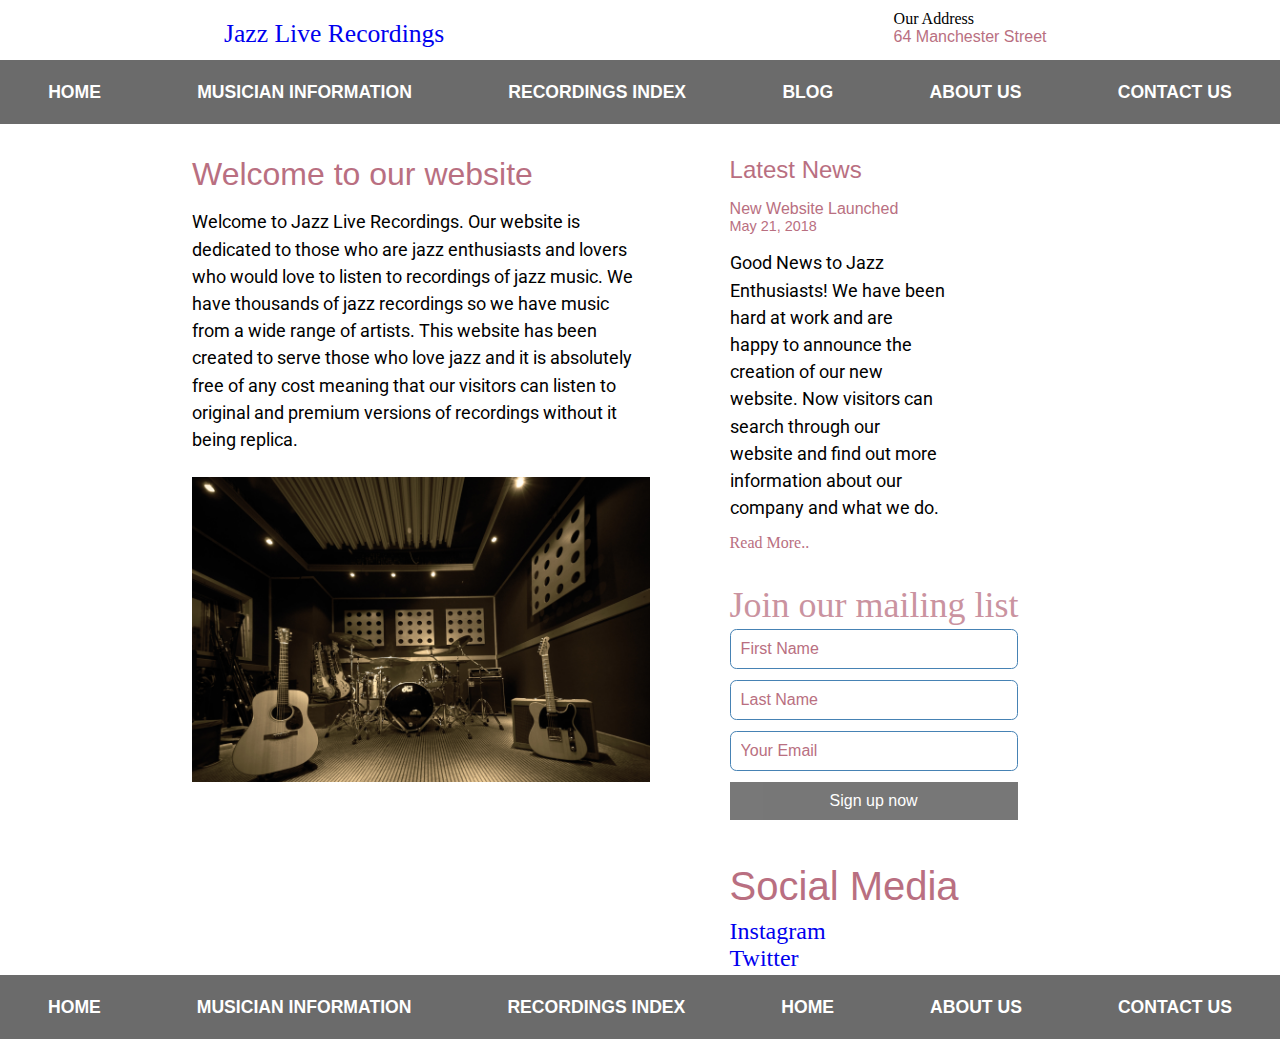
<file: index.html>
<!doctype html>
<html>
<head>
<meta charset="utf-8">
<meta name="viewport" content="width=device-width, initial-scale=1">
<meta http-equiv="X-UA-Compatible" content="IE=edge">
<meta name="Keywords" content="jazz live, jazz, jazz lovers, recordings, index, recordings index, hiromi, concert, stage">
<meta name="Description" content="This website has been created for jazz lovers and it is absoultetly free of any cost. click on our index page to listen to some live jazz recordings.">	
<title>Jazzlive Recordings | Home</title>
<link href="https://fonts.googleapis.com/css?family=Roboto:100" rel="stylesheet">
<link rel="stylesheet" href="css/stylesheet.css">
</head>
<body>
	<header id="header">
		<h1><a href="index.html">Jazz Live Recordings</a></h1>
		<div id="address">
			<h2>Our Address</h2>
			<h2 class="red-colour one-font-type">64 Manchester Street</h2>
		</div>
	</header>

	<nav class="nav-collapse">
		<ul>
			<li><a href="index.html">Home</a></li>
			<li><a href="musician-information.html">Musician Information</a></li>
			<li><a href="recordings-index.html">Recordings index</a></li>
			<li><a href="blog.html">Blog</a></li>
			<li><a href="about-us.html">About Us</a></li>
			<li><a href="contact-us.html">Contact Us</a></li>
		</ul>
	</nav>

	<div class="main-content">
		<main>
			<h1 class="red-colour one-font-type" id="welcome-text">Welcome to our website</h1>
			<p>Welcome to Jazz Live Recordings. Our website is dedicated to those who are jazz enthusiasts and lovers who would love to listen to recordings of jazz music. We have thousands of jazz recordings so we have music from a wide range of artists. This website has been created to serve those who love jazz and it is absolutely free of any cost meaning that our visitors can listen to original and premium versions of recordings without it being replica.</p>
			<img id="home-page-image" src="images/jazz studio.jpg" alt="image of a jazz studio with instruments">
		</main>

		<sidebar>
			<div id="mobile-display">
				<div id="top-sidebar">
					<h1 class="red-colour one-font-type" id="latest-news">Latest News</h1>
					<h2 class="red-colour one-font-type">New Website Launched</h2>
					<h3 class="red-colour one-font-type">May 21, 2018</h3>
					<p>Good News to Jazz Enthusiasts! We have been hard at work and are happy to announce the creation of our new website. Now visitors can search through our website and find out more information about our company and what we do.</p>
					<h2 id="read-more"><a href="placeholder.html">Read More..</a></h2>
				</div>

				<div id="bottom-sidebar">
					

					<form action="process.php">
						<h1 id="heading-style">Join our mailing list</h1>
						<input type="text" name="name" placeholder="First Name" required id="firstnameinput">
						<input type="text" name="name" placeholder="Last Name" required id="nameInput">
						<input type="text" name="email" placeholder="Your Email" required id="emailInput">
						<input type="submit" class="button" value="Sign up now"/>
					</form>
				</div>	
			</div>
			<div id="social-mobile">
				<h1 id="social-media" class="red-colour one-font-type">Social Media</h1>
				<ul id="social-links">
					<li><a  href="https://www.instagram.com" target="_blank">Instagram</a></li>
					<li><a  href="https://twitter.com" target="_blank">Twitter</a></li>
				</ul>
			</div>
		</sidebar>
	</div>

	<footer>
		<ul>
			<li><a href="placeholder.html">Home</a></li>
			<li><a href="placeholder.html">Musician Information</a></li>
			<li><a href="placeholder.html">Recordings index</a></li>
			<li><a href="placeholder.html">Home</a></li>
			<li><a href="placeholder.html">About US</a></li>
			<li><a href="placeholder.html">Contact US</a></li>
		</ul>
	</footer>
</body>
</html>
</file>
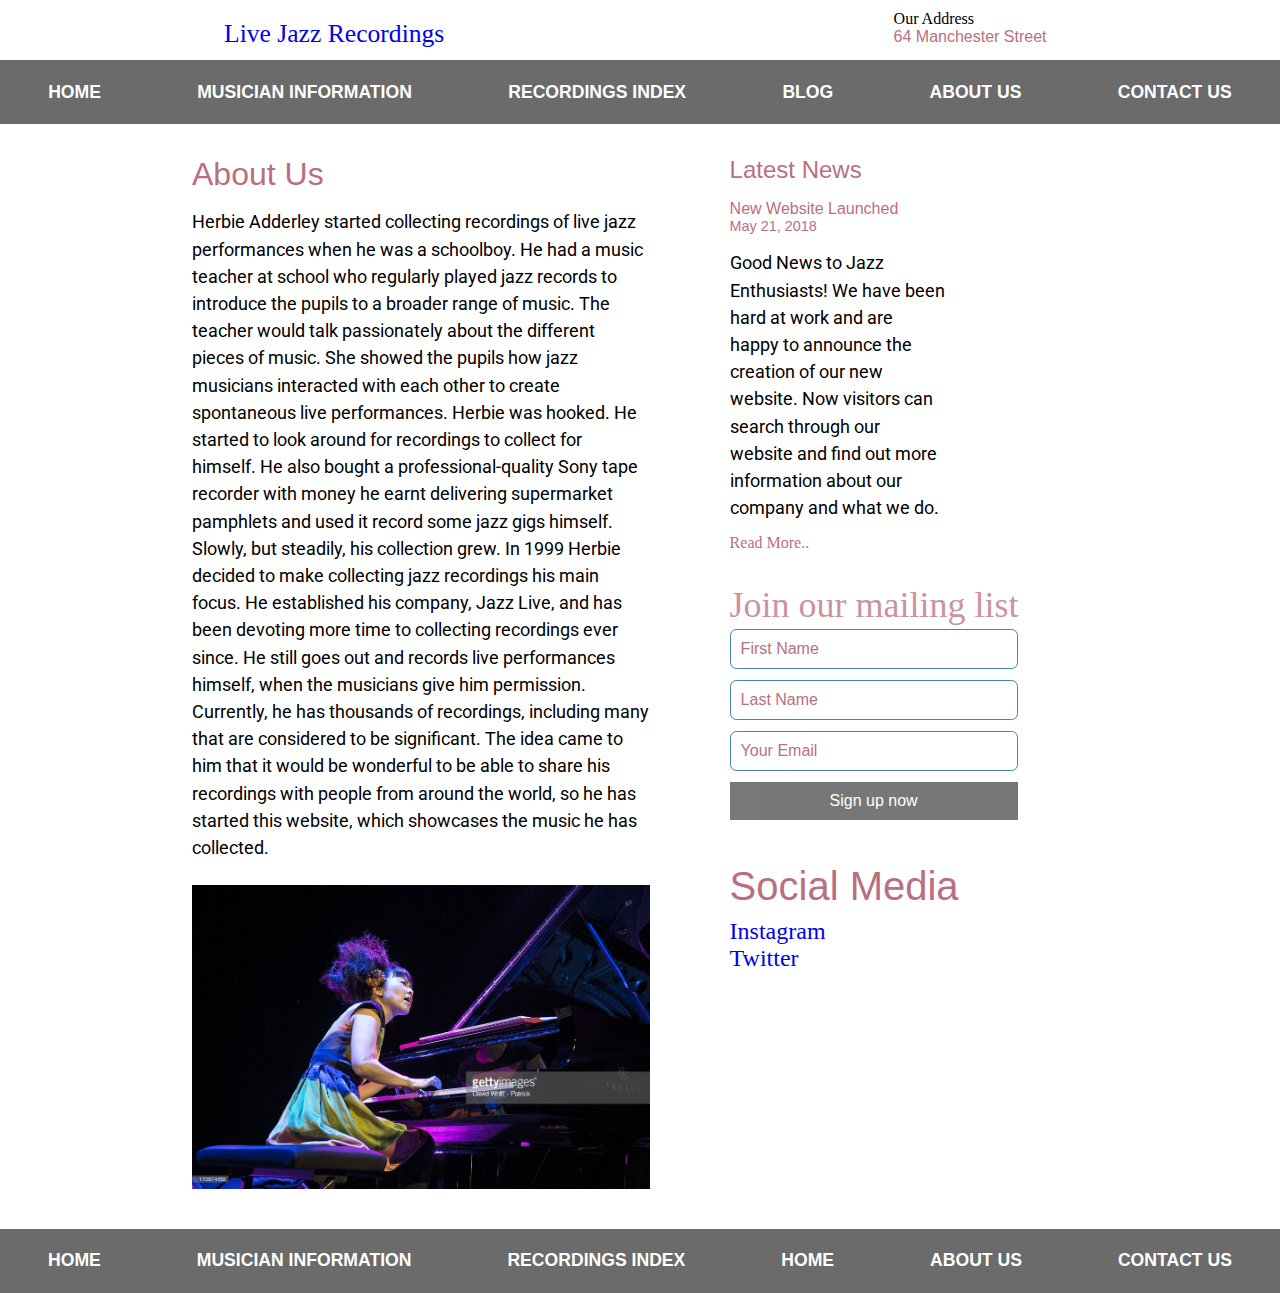
<file: about-us.html>
<!doctype html>
<html>
<head>
<meta charset="utf-8">
<meta name="viewport" content="width=device-width, initial-scale=1">
<meta name="viewport" content="width=device-width, initial-scale=1">
<meta http-equiv="X-UA-Compatible" content="IE=edge">
<meta name="Keywords" content="jazz live, jazz, jazz lovers, recordings, index, recordings index, hiromi, concert, stage">
<meta name="Description" content="This website has been created for jazz lovers and it is absoultetly free of any cost. click on our index page to listen to some live jazz recordings.">		
<title>Jazzlive Recordings | About US</title>
<link href="https://fonts.googleapis.com/css?family=Roboto:100" rel="stylesheet">
<link rel="stylesheet" href="css/stylesheet.css">
</head>
<body id="about-us">
	<header id="header">
		<h1><a href="index.html">Live Jazz Recordings</a></h1>
		<div id="address">
			<h2>Our Address</h2>
			<h2 class="red-colour one-font-type">64 Manchester Street</h2>
		</div>
	</header>

	<nav>
		<ul>
			<li><a href="index.html">Home</a></li>
			<li><a href="Musician Information.html" target="_blank">Musician Information</a></li>
			<li><a href="Recordings index.html" target="_blank">Recordings index</a></li>
			<li><a href="Blog.html" target="_blank">Blog</a></li>
			<li><a href="About Us.html" target="_blank">About Us</a></li>
			<li><a href="Contact Us.html" target="_blank">Contact Us</a></li>
		</ul>
	</nav>

	<div class="main-content">
		<main>
			<h1 class="red-colour one-font-type" id="welcome-text">About Us</h1>
			<p>Herbie Adderley started collecting recordings of live jazz performances when he was a schoolboy. He had a music teacher at school who regularly played jazz records to introduce the pupils to a broader range of music. The teacher would talk passionately about the different pieces of music. She showed the pupils how jazz musicians interacted with each other to create spontaneous live performances. Herbie was hooked. He started to look around for recordings to collect for himself. He also bought a professional-quality Sony tape recorder with money he earnt delivering supermarket pamphlets and used it record some jazz gigs himself. Slowly, but steadily, his collection grew.

			In 1999 Herbie decided to make collecting jazz recordings his main focus. He established his company, Jazz Live, and has been devoting more time to collecting recordings ever since. He still goes out and records live performances himself, when the musicians give him permission. Currently, he has thousands of recordings, including many that are considered to be significant. The idea came to him that it would be wonderful to be able to share his recordings with people from around the world, so he has started this website, which showcases the music he has collected.</p>
			<img src="images/170874552.jpg" alt="example">
		</main>

		<sidebar>
			<h1 class="red-colour one-font-type" id="latest-news">Latest News</h1>
			<h2 class="red-colour one-font-type">New Website Launched</h2>
			<h3 class="red-colour one-font-type">May 21, 2018</h3>
			<p>Good News to Jazz Enthusiasts! We have been hard at work and are happy to announce the creation of our new website. Now visitors can search through our website and find out more information about our company and what we do.</p>
			<h2 id="read-more"><a href="placeholder.html">Read More..</a></h2>


			<h1 id="heading-style">Join our mailing list</h1>

    		<form action="process.php">
				<input type="text" name="name" placeholder="First Name" required id="firstnameinput">
				<input type="text" name="name" placeholder="Last Name" required id="nameInput">
				<input type="text" name="email" placeholder="Your Email" required id="emailInput">
				<input type="submit" class="button" value="Sign up now"/>
    		</form>

    		<h1 id="social-media" class="red-colour one-font-type">Social Media</h1>
    		<ul id="social-links">
    			<li><a href="https://www.instagram.com" target="_blank">Instagram</a></li>
    			<li><a href="https://twitter.com" target="_blank">Twitter</a></li>
    		</ul>
		</sidebar>
	</div>

	<footer>
		<ul>
			<li><a href="placeholder.html">Home</a></li>
			<li><a href="placeholder.html">Musician Information</a></li>
			<li><a href="placeholder.html">Recordings index</a></li>
			<li><a href="placeholder.html">Home</a></li>
			<li><a href="placeholder.html">About US</a></li>
			<li><a href="placeholder.html">Contact US</a></li>
		</ul>
	</footer>
</body>
</html>
</file>
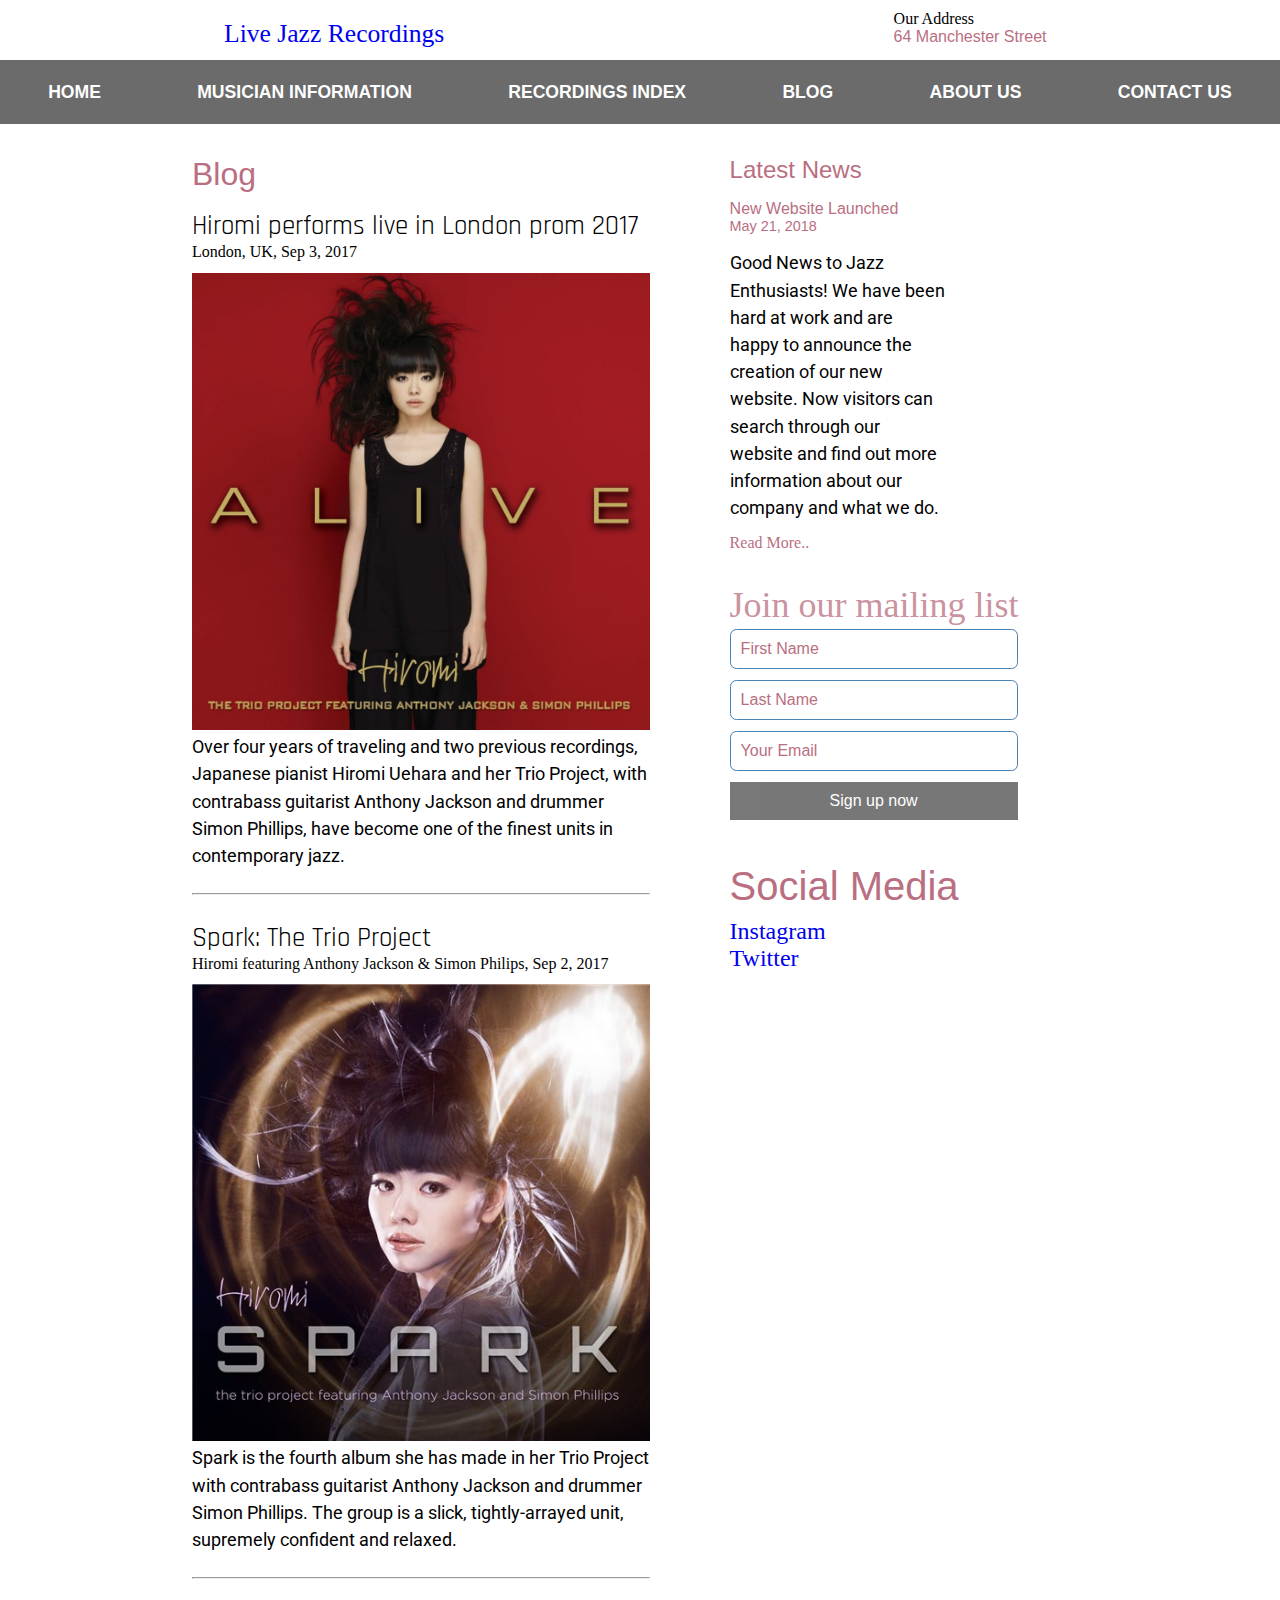
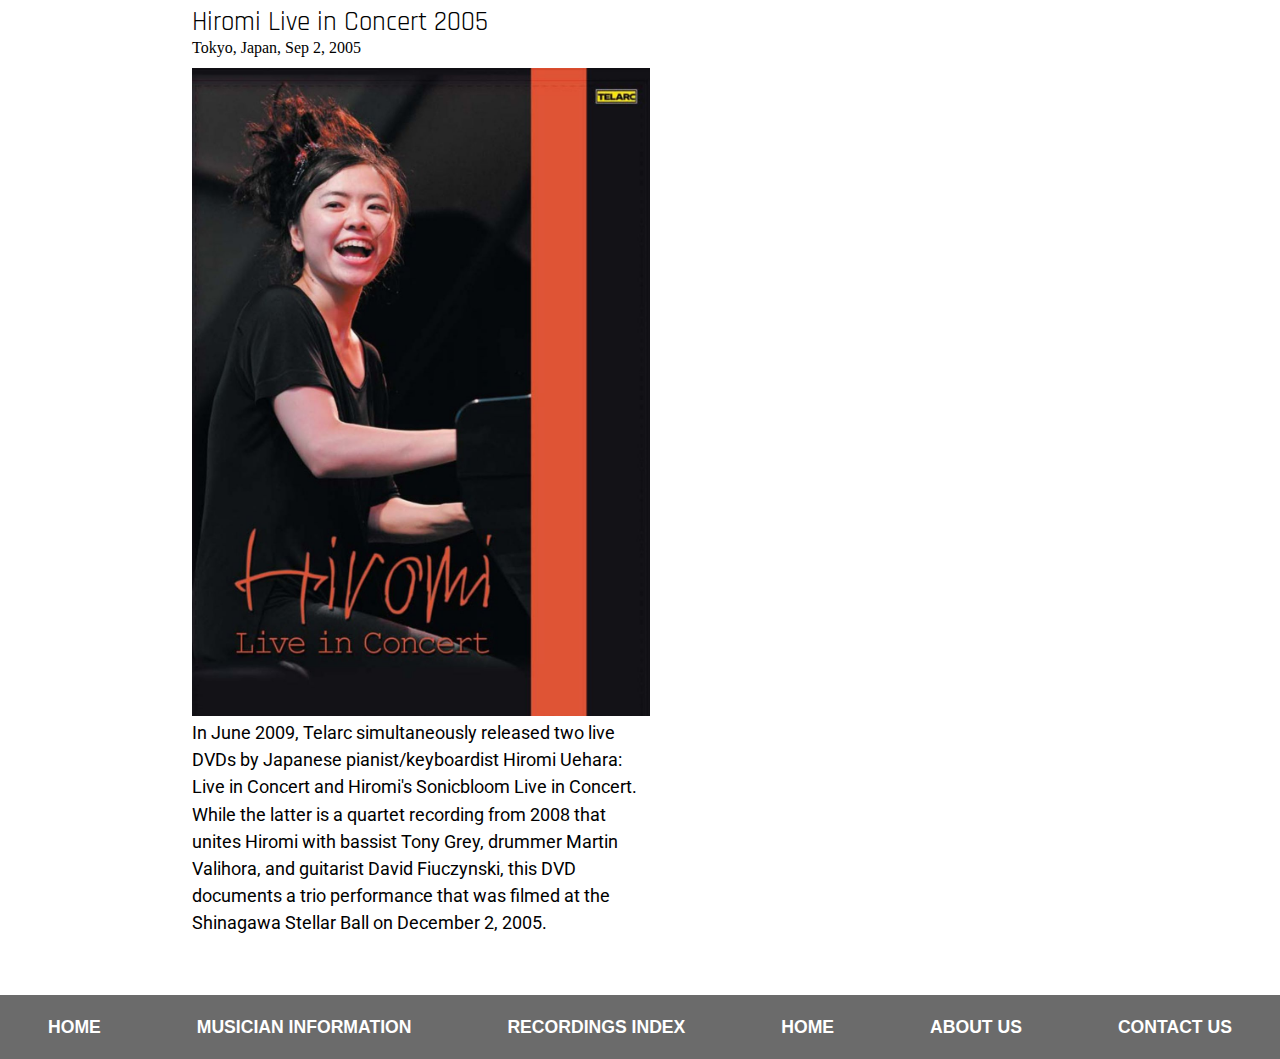
<file: blog.html>
<!doctype html>
<html>
<head>
<meta charset="utf-8">
<meta name="viewport" content="width=device-width, initial-scale=1">
<meta http-equiv="X-UA-Compatible" content="IE=edge">
<meta name="Keywords" content="jazz live, jazz, jazz lovers, recordings, index, recordings index, hiromi, concert, stage">
<meta name="Description" content="This website has been created for jazz lovers and it is absoultetly free of any cost. click on our index page to listen to some live jazz recordings.">	
<title>Jazzlive Recordings | Blog</title>
<link href="https://fonts.googleapis.com/css?family=Roboto:100" rel="stylesheet">
<link href="https://fonts.googleapis.com/css?family=Rajdhani" rel="stylesheet">
<link rel="stylesheet" href="css/stylesheet.css">
</head>
<body id="about-us">
	<header id="header">
		<h1><a href="index.html">Live Jazz Recordings</a></h1>
		<div id="address">
			<h2>Our Address</h2>
			<h2 class="red-colour one-font-type">64 Manchester Street</h2>
		</div>
	</header>

	<nav>
		<ul>
			<li><a href="index.html">Home</a></li>
			<li><a href="musician-information.html" target="_blank">Musician Information</a></li>
			<li><a href="recordings-index.html" target="_blank">Recordings index</a></li>
			<li><a href="Blog.html" target="_blank">Blog</a></li>
			<li><a href="about-us.html" target="_blank">About Us</a></li>
			<li><a href="Contact Us.html" target="_blank">Contact Us</a></li>
		</ul>
	</nav>

	<div class="main-content">
		<main>
			<h1 class="red-colour one-font-type" id="welcome-text">Blog</h1>
			<div class="row">
  				<div class="leftcolumn">
    				<div class="card">
						<h2 class="blog-headings">Hiromi performs live in London prom 2017</h2>
						<h5>London, UK, Sep 3, 2017</h5>
      					<img src="images/MI0003735553.jpg" alt="Hiromi live trio 2014">
      					<p>Over four years of traveling and two previous recordings, Japanese pianist Hiromi Uehara and her Trio Project, with contrabass guitarist Anthony Jackson and drummer Simon Phillips, have become one of the finest units in contemporary jazz.</p>
    				</div>
    				<hr>
    				<br>
					<div class="card">
						<h2 class="blog-headings">Spark: The Trio Project</h2>
						<h5>Hiromi featuring Anthony Jackson & Simon Philips, Sep 2, 2017</h5>
						<img src="images/Hiromi-Uehara-The-Trio-Project-feat.-Anthony-Jackson-Simon-Phillips-Spark-2016.jpg" alt="Hiromi spark project cover">
						<p>Spark is the fourth album she has made in her Trio Project with contrabass guitarist Anthony Jackson and drummer Simon Phillips. The group is a slick, tightly-arrayed unit, supremely confident and relaxed.</p>
					</div>
					<hr>
					<br>
					<div class="card">
						<h2 class="blog-headings">Hiromi Live in Concert 2005</h2>
						<h5>Tokyo, Japan, Sep 2, 2005</h5>
						<img src="images/MI0002549215.jpg" alt="Hiromi project cover">
						<p>In June 2009, Telarc simultaneously released two live DVDs by Japanese pianist/keyboardist Hiromi Uehara: Live in Concert and Hiromi's Sonicbloom Live in Concert. While the latter is a quartet recording from 2008 that unites Hiromi with bassist Tony Grey, drummer Martin Valihora, and guitarist David Fiuczynski, this DVD documents a trio performance that was filmed at the Shinagawa Stellar Ball on December 2, 2005.</p>
					</div>
			  </div>
			</div>
		</main>

		<sidebar>
			<h1 class="red-colour one-font-type" id="latest-news">Latest News</h1>
			<h2 class="red-colour one-font-type">New Website Launched</h2>
			<h3 class="red-colour one-font-type">May 21, 2018</h3>
			<p>Good News to Jazz Enthusiasts! We have been hard at work and are happy to announce the creation of our new website. Now visitors can search through our website and find out more information about our company and what we do.</p>
			<h2 id="read-more"><a href="placeholder.html">Read More..</a></h2>


			<h1 id="heading-style">Join our mailing list</h1>

    		<form action="process.php">
				<input type="text" name="name" placeholder="First Name" required id="firstnameinput">
				<input type="text" name="name" placeholder="Last Name" required id="nameInput">
				<input type="text" name="email" placeholder="Your Email" required id="emailInput">
				<input type="submit" class="button" value="Sign up now"/>
    		</form>

    		<h1 id="social-media" class="red-colour one-font-type">Social Media</h1>
    		<ul id="social-links">
    			<li><a href="https://www.instagram.com" target="_blank">Instagram</a></li>
    			<li><a href="https://twitter.com" target="_blank">Twitter</a></li>
    		</ul>
		</sidebar>
	</div>

	<footer>
		<ul>
			<li><a href="placeholder.html">Home</a></li>
			<li><a href="placeholder.html">Musician Information</a></li>
			<li><a href="placeholder.html">Recordings index</a></li>
			<li><a href="placeholder.html">Home</a></li>
			<li><a href="placeholder.html">About US</a></li>
			<li><a href="placeholder.html">Contact US</a></li>
		</ul>
	</footer>
</body>
</html>
</file>
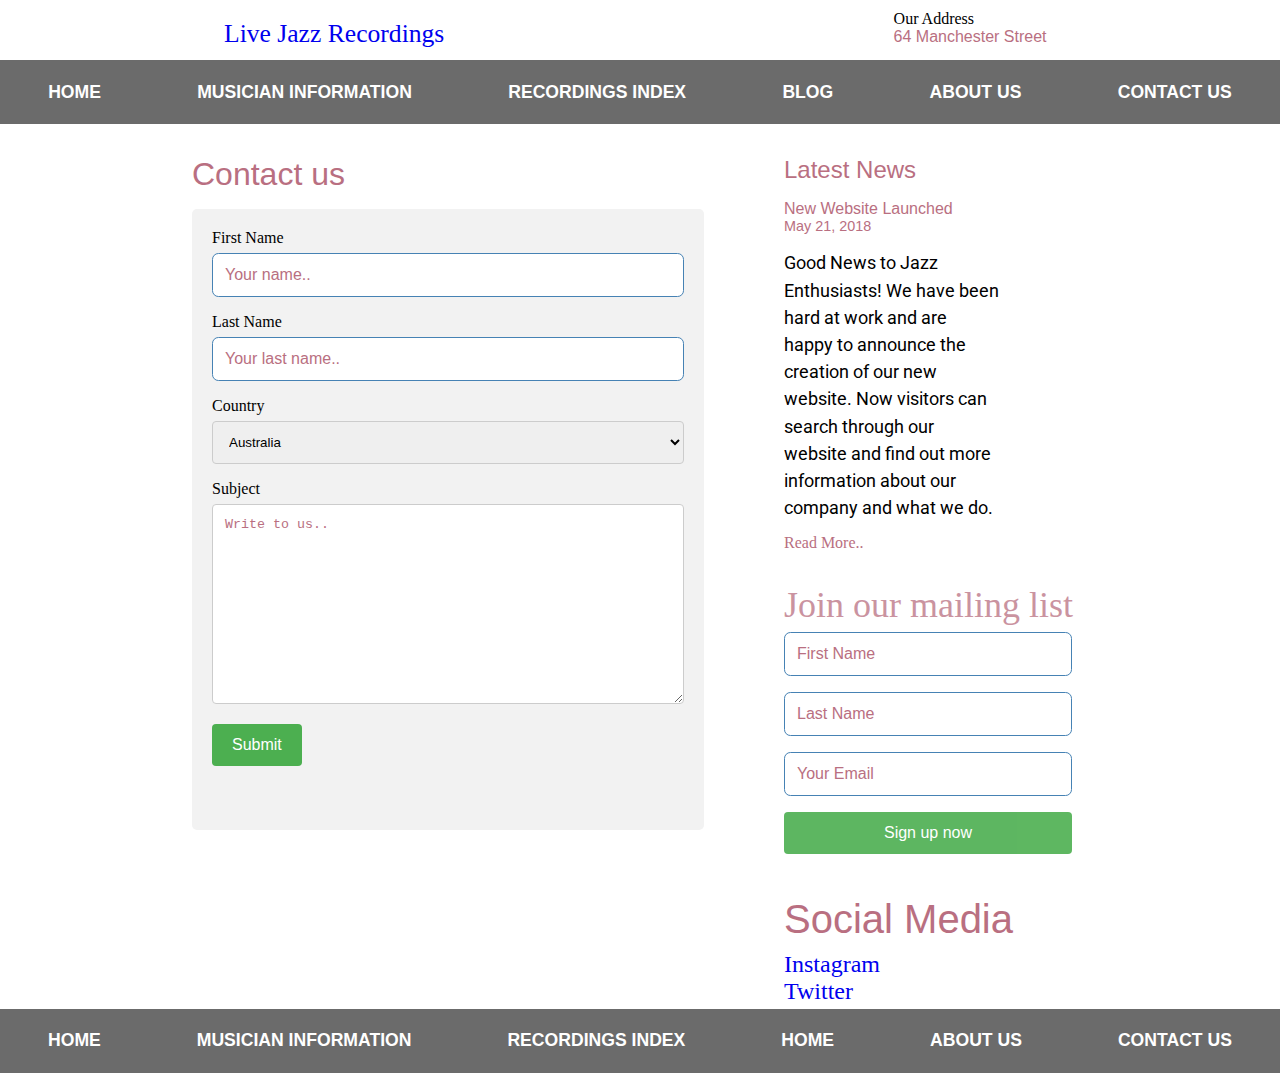
<file: contact-us.html>
<!doctype html>
<html>
<head>
<meta charset="utf-8">
<meta name="viewport" content="width=device-width, initial-scale=1">
<meta http-equiv="X-UA-Compatible" content="IE=edge">
<meta name="Keywords" content="jazz live, jazz, jazz lovers, recordings, index, recordings index, hiromi, concert, stage">
<meta name="Description" content="This website has been created for jazz lovers and it is absoultetly free of any cost. click on our index page to listen to some live jazz recordings.">	
<meta name="viewport" content="width=device-width, initial-scale=1">	
<title>Jazzlive Recordings | Contact us</title>
<link href="https://fonts.googleapis.com/css?family=Roboto:100" rel="stylesheet">
<link  rel="stylesheet" href="css/contact-us-stylesheet.css">
<link rel="stylesheet" href="css/stylesheet.css">
</head>
<body>
	<header id="header">
		<h1><a href="index.html">Live Jazz Recordings</a></h1>
		<div id="address">
			<h2>Our Address</h2>
			<h2 class="red-colour one-font-type">64 Manchester Street</h2>
		</div>
	</header>

	<nav>
		<ul>
			<li><a href="index.html">Home</a></li>
			<li><a href="musician-information.html" target="_blank">Musician Information</a></li>
			<li><a href="recordings-index.html" target="_blank">Recordings index</a></li>
			<li><a href="blog.html" target="_blank">Blog</a></li>
			<li><a href="about-us.html" target="_blank">About Us</a></li>
			<li><a href="contact-us.html" target="_blank">Contact Us</a></li>
		</ul>
	</nav>

	<div class="main-content">
		<main>
			<h1 class="red-colour one-font-type" id="welcome-text">Contact us</h1>
			<div class="container">
		  		<form action="action_page.php">

					<label for="fname">First Name</label>
					<input type="text" id="fname" name="firstname" placeholder="Your name..">

					<label for="lname">Last Name</label>
					<input type="text" id="lname" name="lastname" placeholder="Your last name..">

					<label for="country">Country</label>
					<select id="country" name="country">
					<option value="australia">Australia</option>
					<option value="canada">Canada</option>
					<option value="gb">England</option>
					<option value="india">India</option>
					<option value="germany">Germany</option>
					<option value="finland">Finland</option>
					<option value="nz">New Zealand</option>
					<option value="sa">South Africa</option>
					<option value="lat">Latvia</option>
					<option value="msa">Macedonia</option>
					<option value="wales">Wales</option>
					<option value="ba">Brazil</option>
					<option value="arg">Argentina</option>
					<option value="por">Portugal</option>
					<option value="spa">Spain</option>
					<option value="mol">Moldova</option>
					<option value="scot">Scotland</option>
					</select>

					<label for="subject">Subject</label>
					<textarea id="subject" name="subject" placeholder="Write to us.." style="height:200px"></textarea>

					<input type="submit" value="Submit">

		  		</form>
			</div>
		</main>

		<sidebar>
			<div id="mobile-display">
				<div id="top-sidebar">
					<h1 class="red-colour one-font-type" id="latest-news">Latest News</h1>
					<h2 class="red-colour one-font-type">New Website Launched</h2>
					<h3 class="red-colour one-font-type">May 21, 2018</h3>
					<p>Good News to Jazz Enthusiasts! We have been hard at work and are happy to announce the creation of our new website. Now visitors can search through our website and find out more information about our company and what we do.</p>
					<h2 id="read-more"><a href="placeholder.html">Read More..</a></h2>
				</div>

				<div id="bottom-sidebar">
					<h1 id="heading-style">Join our mailing list</h1> 

					<form action="process.php">
						<input type="text" name="name" placeholder="First Name" required id="firstnameinput">
						<input type="text" name="name" placeholder="Last Name" required id="nameInput">
						<input type="text" name="email" placeholder="Your Email" required id="emailInput">
						<input type="submit" class="button" value="Sign up now"/>
					</form>
				</div>	
			</div>
			<div id="social-mobile">
				<h1 id="social-media" class="red-colour one-font-type">Social Media</h1>
				<ul id="social-links">
					<li><a  href="https://www.instagram.com" target="_blank">Instagram</a></li>
					<li><a  href="https://twitter.com" target="_blank">Twitter</a></li>
				</ul>
			</div>
		</sidebar>
	</div>

	<footer>
		<ul>
			<li><a href="placeholder.html">Home</a></li>
			<li><a href="placeholder.html">Musician Information</a></li>
			<li><a href="placeholder.html">Recordings index</a></li>
			<li><a href="placeholder.html">Home</a></li>
			<li><a href="placeholder.html">About US</a></li>
			<li><a href="placeholder.html">Contact US</a></li>
		</ul>
	</footer>
</body>
</html>
</file>
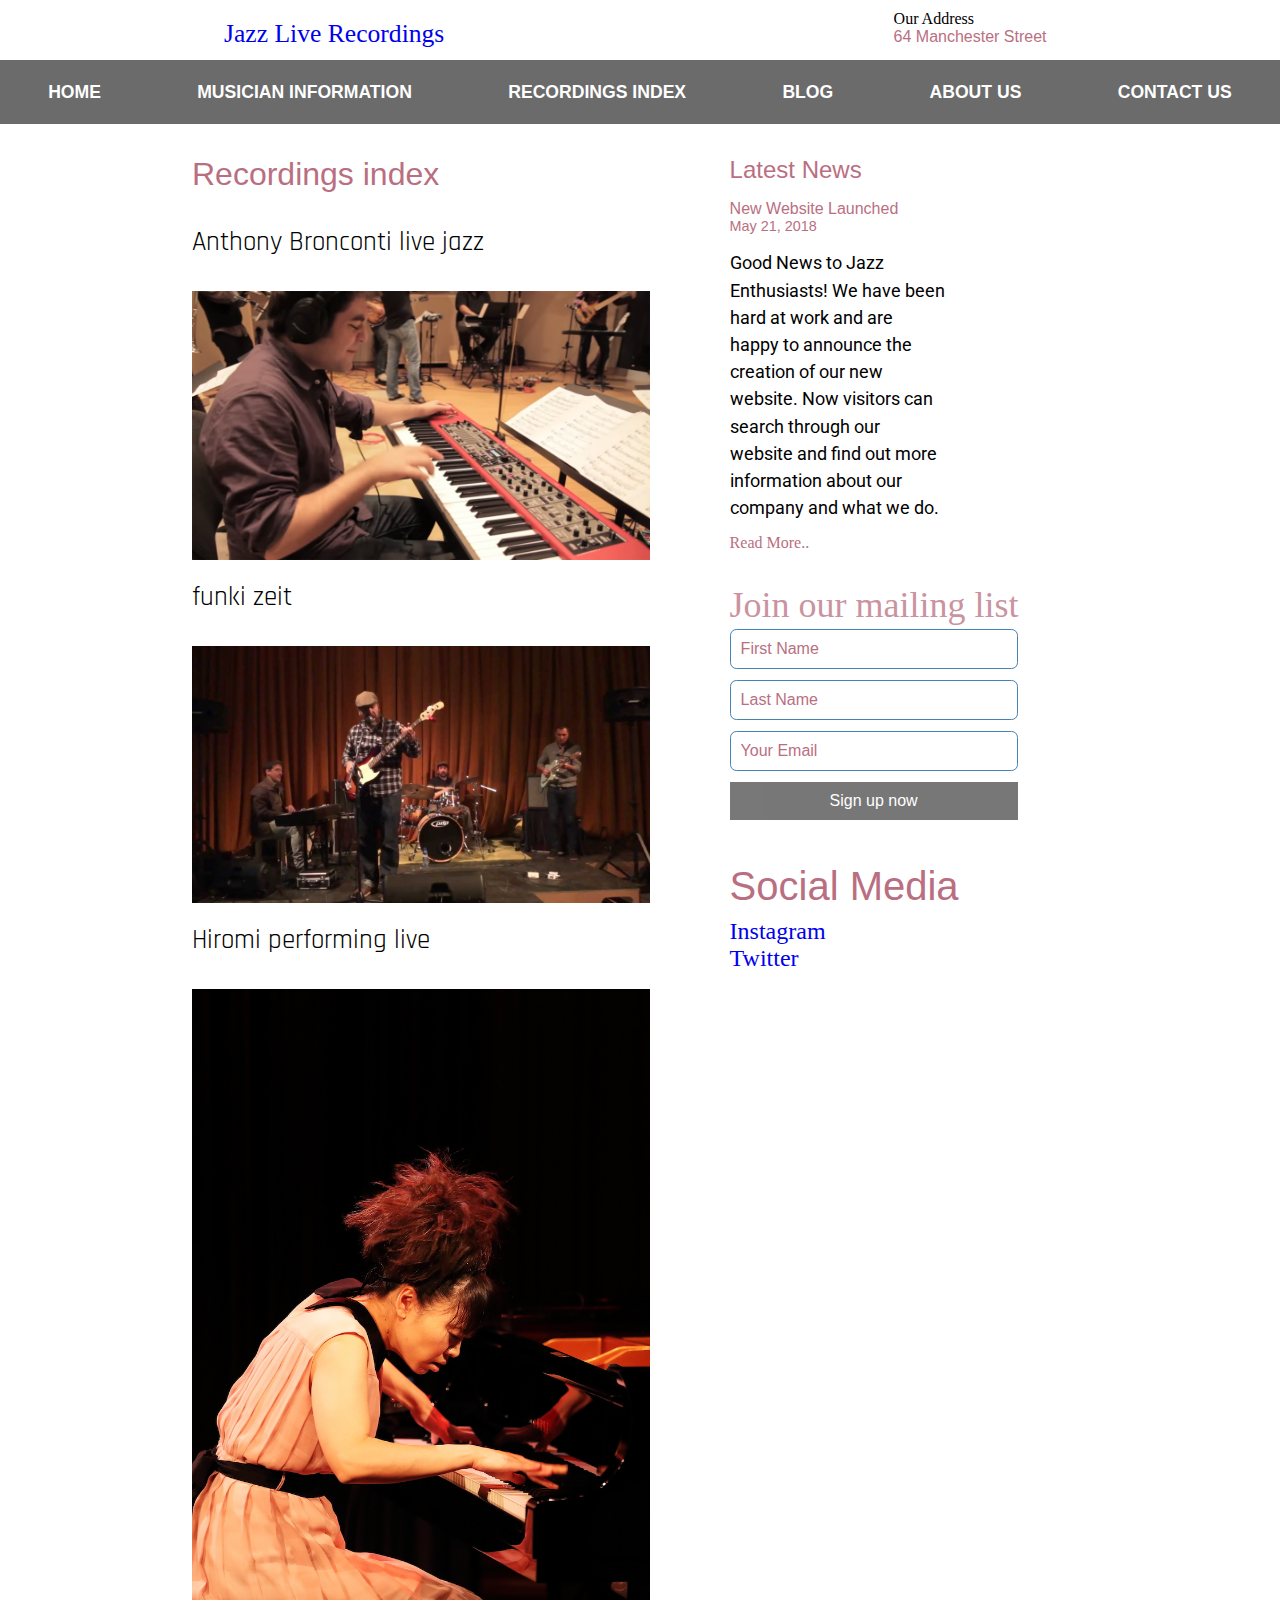
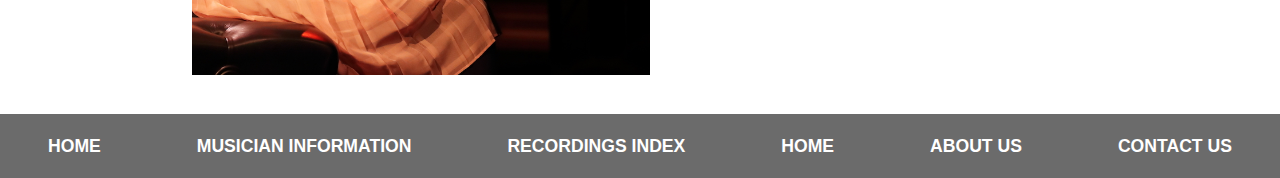
<file: recordings-index.html>
<!doctype html>
<html>
<head>
<meta charset="utf-8">
<meta name="viewport" content="width=device-width, initial-scale=1">
<meta http-equiv="X-UA-Compatible" content="IE=edge">
<meta name="Keywords" content="jazz live, jazz, jazz lovers, recordings, index, recordings index, hiromi, concert, stage">
<meta name="Description" content="This website has been created for jazz lovers and it is absoultetly free of any cost. click on our index page to listen to some live jazz recordings.">	
<meta name="viewport" content="width=device-width, initial-scale=1">	
<title>Jazzlive Recordings | Recording index</title>
<link href="https://fonts.googleapis.com/css?family=Roboto:100" rel="stylesheet">
<link href="https://fonts.googleapis.com/css?family=Rajdhani" rel="stylesheet">
<link rel="stylesheet" href="css/stylesheet.css">

</head>
<body>
	<header id="header">
		<h1><a href="index.html">Jazz Live Recordings</a></h1>
		<div id="address">
			<h2>Our Address</h2>
			<h2 class="red-colour one-font-type">64 Manchester Street</h2>
		</div>
	</header>

	<nav>
		<ul>
			<li><a href="index.html">Home</a></li>
			<li><a href="musician-information.html" target="_blank">Musician Information</a></li>
			<li><a href="recordings-index.html" target="_blank">Recordings index</a></li>
			<li><a href="blog.html" target="_blank">Blog</a></li>
			<li><a href="about-us.html" target="_blank">About Us</a></li>
			<li><a href="contact-us.html" target="_blank">Contact Us</a></li>
		</ul>
	</nav>

	<div class="main-content">
		<main>
			<h1 class="red-colour one-font-type" id="welcome-text">Recordings index</h1>
			<h1 class="index">Anthony Bronconti live jazz</h1>
			<a href="recording-index-1.html"><img src="images/brancati.jpg" alt="live"></a>
			<h1 class="index">funki zeit</h1>
			<a href="recording-index-3.html"><img src="images/maxresdefault.jpg" alt="anthony"></a>
			<h1 class="index">Hiromi performing live</h1>
			<a href="recording-index-2.html"><img src="images/03_HRM_0136.JPG" alt="Hiromi"></a>
		</main>
		
		<sidebar>
			<div id="mobile-display">
				<div id="top-sidebar">
					<h1 class="red-colour one-font-type" id="latest-news">Latest News</h1>
					<h2 class="red-colour one-font-type">New Website Launched</h2>
					<h3 class="red-colour one-font-type">May 21, 2018</h3>
					<p>Good News to Jazz Enthusiasts! We have been hard at work and are happy to announce the creation of our new website. Now visitors can search through our website and find out more information about our company and what we do.</p>
					<h2 id="read-more"><a href="placeholder.html">Read More..</a></h2>
				</div>

				<div id="bottom-sidebar">
					

					<form action="process.php">
						<h1 id="heading-style">Join our mailing list</h1>
						<input type="text" name="name" placeholder="First Name" required id="firstnameinput">
						<input type="text" name="name" placeholder="Last Name" required id="nameInput">
						<input type="text" name="email" placeholder="Your Email" required id="emailInput">
						<input type="submit" class="button" value="Sign up now"/>
					</form>
				</div>	
			</div>
			<div id="social-mobile">
				<h1 id="social-media" class="red-colour one-font-type">Social Media</h1>
				<ul id="social-links">
					<li><a  href="https://www.instagram.com" target="_blank">Instagram</a></li>
					<li><a  href="https://twitter.com" target="_blank">Twitter</a></li>
				</ul>
			</div>
		</sidebar>
	</div>

	<footer>
		<ul>
			<li><a href="placeholder.html">Home</a></li>
			<li><a href="placeholder.html">Musician Information</a></li>
			<li><a href="placeholder.html">Recordings index</a></li>
			<li><a href="placeholder.html">Home</a></li>
			<li><a href="placeholder.html">About US</a></li>
			<li><a href="placeholder.html">Contact US</a></li>
		</ul>
	</footer>
</body>
</html>
</file>
<file: css/stylesheet.css>
html, body, div, span, h1, h2, h3, h4, h5, h6, p, ul, ol, li, dl, dt, dd, img, fieldset, form, label, legend, table, caption, tbody, tfoot, thead, tr, th, td, a, article, aside, details, figcaption, figure, footer, header, hgroup, main, menu, nav, section {
    /* Cancel out some differences between browser defaults */
    margin: 0;
    padding: 0;
    border: 0;
    font: inherit;
    vertical-align: baseline;
}

* {
    box-sizing: border-box;
}


/* LAYOUT */

#header {
	width: 65%;
	margin: 0 auto;
}

.main-content {
	display: flex;
	width: 70%;
	margin: 0 auto;
}

main {
	width: 60%;
}

sidebar {
	width: 40%;
	margin-left: 5rem;
}

sidebar p {
	margin-top: 1rem;
	margin-bottom: 0.7rem;
	width: 60%;
}

footer ul {
	display: flex;
	width: 100%;
	justify-content: space-between;
	margin-top: 3rem;
}

/* TYPOGRAPHY */


body {
	overflow-x: hidden;
}



nav ul {
	width: 100%;
	display: flex;
	justify-content: space-around;
	margin-bottom: 2rem;
}

nav ul, footer ul {
	font-family: "Alégre Sans", "Helvetica Neue", "Open Sans", sans-serif;
	height: 4rem;
	text-align: center;
	margin-top: 0.2rem;
	
}


#header{
	display: flex;
	margin-bottom: 0.7rem;
	margin-top: 0.6rem;
}

header h1 {
	font-size: 1.6rem;
	/*display: inline-block; */
	margin-top: 0.6rem;
}
#address {
	margin-left: 54%;
}


.one-font-type {
	font-family: "Century Gothic","Apple Gothic","URW Gothic L",sans-serif;
}

nav ul li, footer ul li {
	list-style-type: none;
	margin: auto;
	font-weight: bold;
	font-size: 1.1rem;
	text-transform: uppercase;
}

main {
	margin-bottom: 2rem;
}

main p {
	margin-bottom: 1.4rem;
}

main p, sidebar p {
	line-height: 1.4rem;
}


.index {
	font-family: 'Rajdhani', sans-serif;
	font-size: 1.7rem;
	padding-bottom: 2rem;
	padding-top: 1rem;
}


.card h5 {
	padding-bottom: 0.7rem;
}


.blog-headings {
	font-size: 1.7rem;
	font-family: 'Rajdhani', sans-serif;
}


p {
	font-size: 1.1rem;
}

main p, sidebar p {
	line-height: 1.7rem;
	font-family: 'Roboto', sans-serif;
	
}

#latest-news {
	margin-bottom: 1rem;
	font-size: 1.5rem;
}

h3 {
	font-size: 0.9rem;
}


#read-more, #read-more a {
	margin-bottom: 2rem;
	color: rgb(185, 111, 129);
}


#welcome-text {
	font-size: 2rem;
	margin-bottom: 1rem;
}


	/* registration form. */
#heading-style{
	opacity: 0.75;
	font-size: 2.25rem;
	margin-bottom: 0.2rem;


}

input {
  padding: 10px;
  font-size: inherit;
  margin-bottom: 0.7rem;
}

input:focus {
  outline: none;
  box-shadow: 0 0 0.4rem red;
}

form {
	width: 29.5rem;
	margin-bottom: 2rem;
	}

.button{
  width: 18rem;
  opacity: 0.9;
  border: none;	
}


input[type="text"]{
  display: flex;
  width: 61%;
  border: 0.0625rem solid steelblue;
  border-radius: 0.4rem;
}

input[type="email"]{
  display: block;
  width: 61%;
  border: 1px solid steelblue;}


#social-media {
	font-size: 2.5rem;
	margin-bottom: 0.6rem;
}

#social-links {
	font-size: 1.5rem;
}
#social-links li, a {
	list-style-type: none;
	text-decoration: none;
}

#social-links a:hover {
	color: rgb(185,111,129)
}



footer a{
	text-decoration: none;
}


/* COLOUR Scheme */


nav ul,  footer ul {
	background: rgba(107,107,107,1.00);
	color: white;
}

nav a:hover , footer a:hover {
	color: yellow;
	text-decoration: underline;
}


nav ul li a, footer ul li a {
	color: white;
}


.red-colour {
	color: rgb(185, 111, 129);
}


#heading-style {
	color: rgb(185, 111, 129);
}


.button:focus, .button:hover {
  color: yellow;
  background-color: rgb(185,111,129);	
}

.button {
	background-color: dimgray;
    color: white;
}

input:focus {
    background-color: white;}


::placeholder {          /* This is for the form placeholders text*/
	color: rgb(185, 111, 129);
}


/* IMG AND MEDIA */

#home-page-image {
	width: 100%;
	/*height: 33rem;*/
}

img {
	width: 100%;
	/*height: 34rem;*/
	
}

#video {
	width: 100%;
}



#video {
	width: 100%;
	margin-top: 2rem;
	
}



/* Responsive layer @Media queries*/


@media only screen and (max-width: 65rem) {
	
	body {
		max-width: 100%;
	}
	
	nav ul, footer ul {
		flex-direction: column;
		padding: 0;
		height: 100%;	
	}
	
	nav li, footer li{
		padding: 0.6em;
		margin: 0;
		border-top: 0.1rem dotted orange;
		padding-bottom: 1rem;
	}
	
    .main-content {
        flex-direction: column;
		width: 100%;
		padding-left: 1.4rem;
		padding-right: 1.4rem;
    }
    
    main {
       	width: 100%;
		flex-wrap: wrap;
    }
    
 
	sidebar {
		width: 100%;
		margin-left: auto;
		margin-right: auto;	
	}
	
	sidebar p {
		width: 100%;
		
	}
	
	#mobile-display {
		display: flex;
	}
	
	input {
		height: 3rem;
		font-size: 1rem;
	}
	
	form {
		width: 163%;
		
		
	}
	
	#heading-style {
		font-size: 210%;
	}
	
	.button {
		font-size: 1.7rem;
	}
	
	
	#social-mobile {
		width: 50%;
		margin-right: auto;
		margin-left: auto;
	}
	
	
	#social-mobile ul {
		/*margin-left: 5rem;*/
	}
	
	::placeholder {
		font-size: 1rem;
		margin-top: auto;
		margin-bottom: auto;
	}
	
	#welcome-text {
		text-align: center;
	}
	
}
	
@media only screen and (max-width: 50rem){
	
	body {
		max-width: 100%;
	}
	
	#mobile-display {
		flex-direction: column;
	}
	
	sidebar p {
		width: 100%;
	}
	
	.button {
		width: 61%;
	}
	
	input {
		height: 15%;
	}
		
}

@media only screen and (max-width: 47rem){
	
	body {
		max-width: 100%;
	}
	#social-mobile h1 {
		font-size: 2rem;
	}
	
	sidebar p {
		width: 100%;
	}
	
	#social-media {
		text-align: center;
	}
}
	
@media only screen and (max-width: 37rem){
	
	body {
		max-width: 100%;
	}
	
	#social-mobile h1 {
		font-size: 1.5rem;
	}
	
	sidebar p {
		width: 100%;
	}
	
	
}

@media only screen and (max-width: 29rem){
	
	#address h2 {
		visibility: collapse;	
	}
	
	header h1 {
		margin-left: 6.0rem;
	}
}

@media only screen and (max-width: 28rem){
	
	body {
		max-width: 100%;
	}
	
	
	#social-mobile h1 {
		font-size: 1.4rem;
	}
	
	
	#social-links{
		font-size: 1.5rem;
	}	
}


@media only screen and (max-width: 26.3125rem){
	
	body {
		max-width: 100%;
	}
	
	header h1 {
		margin-left: 2.6rem;
	}
	
	#mobile-display {
		width: 100%;
	}

	
	#social-mobile h1 {
		font-size: 0.9rem;
		margin-bottom: 0.1rem;
	}
	
	#social-links {
		font-size: 0.9rem;
		margin-left: 2rem;
	}
	
	sidebar p {
		width: 100%;
	}
	
	
}

@media only screen and (max-width: 18.375rem){
	
	body {
		overflow-x: hidden;
	}
	
	
	header h1 {
		margin-left: 3.2rem;
	}
	
	form h1 {
		width: 50%;
	}
	
	#heading-style {
		font-size: 1.3rem;;
	}
	
	sidebar p {
		width: 90%;
	}
	

}
</file>
<file: css/contact-us-stylesheet.css>
/* Style inputs with type="text", select elements and textareas */
input[type=text], select, textarea {
    width: 100%; /* Full width */
    padding: 0.75rem; /* Some padding */  
    border: 0.0625rem solid #ccc; /* Gray border */
    border-radius: 0.25rem; /* Rounded borders */
    box-sizing: border-box; /* Make sure that padding and width stays in place */
    margin-top: 0.375rem; /* Add a top margin */
    margin-bottom: 1rem; /* Bottom margin */
    resize: vertical /* Allow the user to vertically resize the textarea (not horizontally) */
}

/* Style the submit button with a specific background color etc */
input[type=submit] {
    background-color: #4CAF50;
    color: white;
    padding: 0.75rem 1.25rem;
    border: none;
    border-radius: 0.25rem;
    cursor: pointer;
}

/* When moving the mouse over the submit button, add a darker green color */
input[type=submit]:hover {
  
	box-shadow: 0 0 0.4rem red;
}

/* Add a background color and some padding around the form */
.container {
    border-radius: 0.3125rem;
    background-color: #f2f2f2;
    padding: 1.25rem;
	overflow: hidden;
	
	
}


#fname, #lname {
	width: 100%;
	
}

#country:focus, #subject:focus {
	border: 0.0625rem solid steelblue;
	box-shadow: 0 0 0.4rem red;
}



/* Media Queries */


@media only screen and (max-width: 89.6875rem) {
	body {
		max-width: 100%;
	}
	
	.container {
		padding: 1.25rem;
	}
	
}


@media only screen and (max-width: 65rem) {
	body {
		max-width: 100%;
	}
	
	#fname, #lname {
		width: 61%;
	}
	
	#country {
		width: 61%;
		display: flex;
	}
	
	#subject {
		width: 61%;
		display: flex;
	}
	
}
</file>
